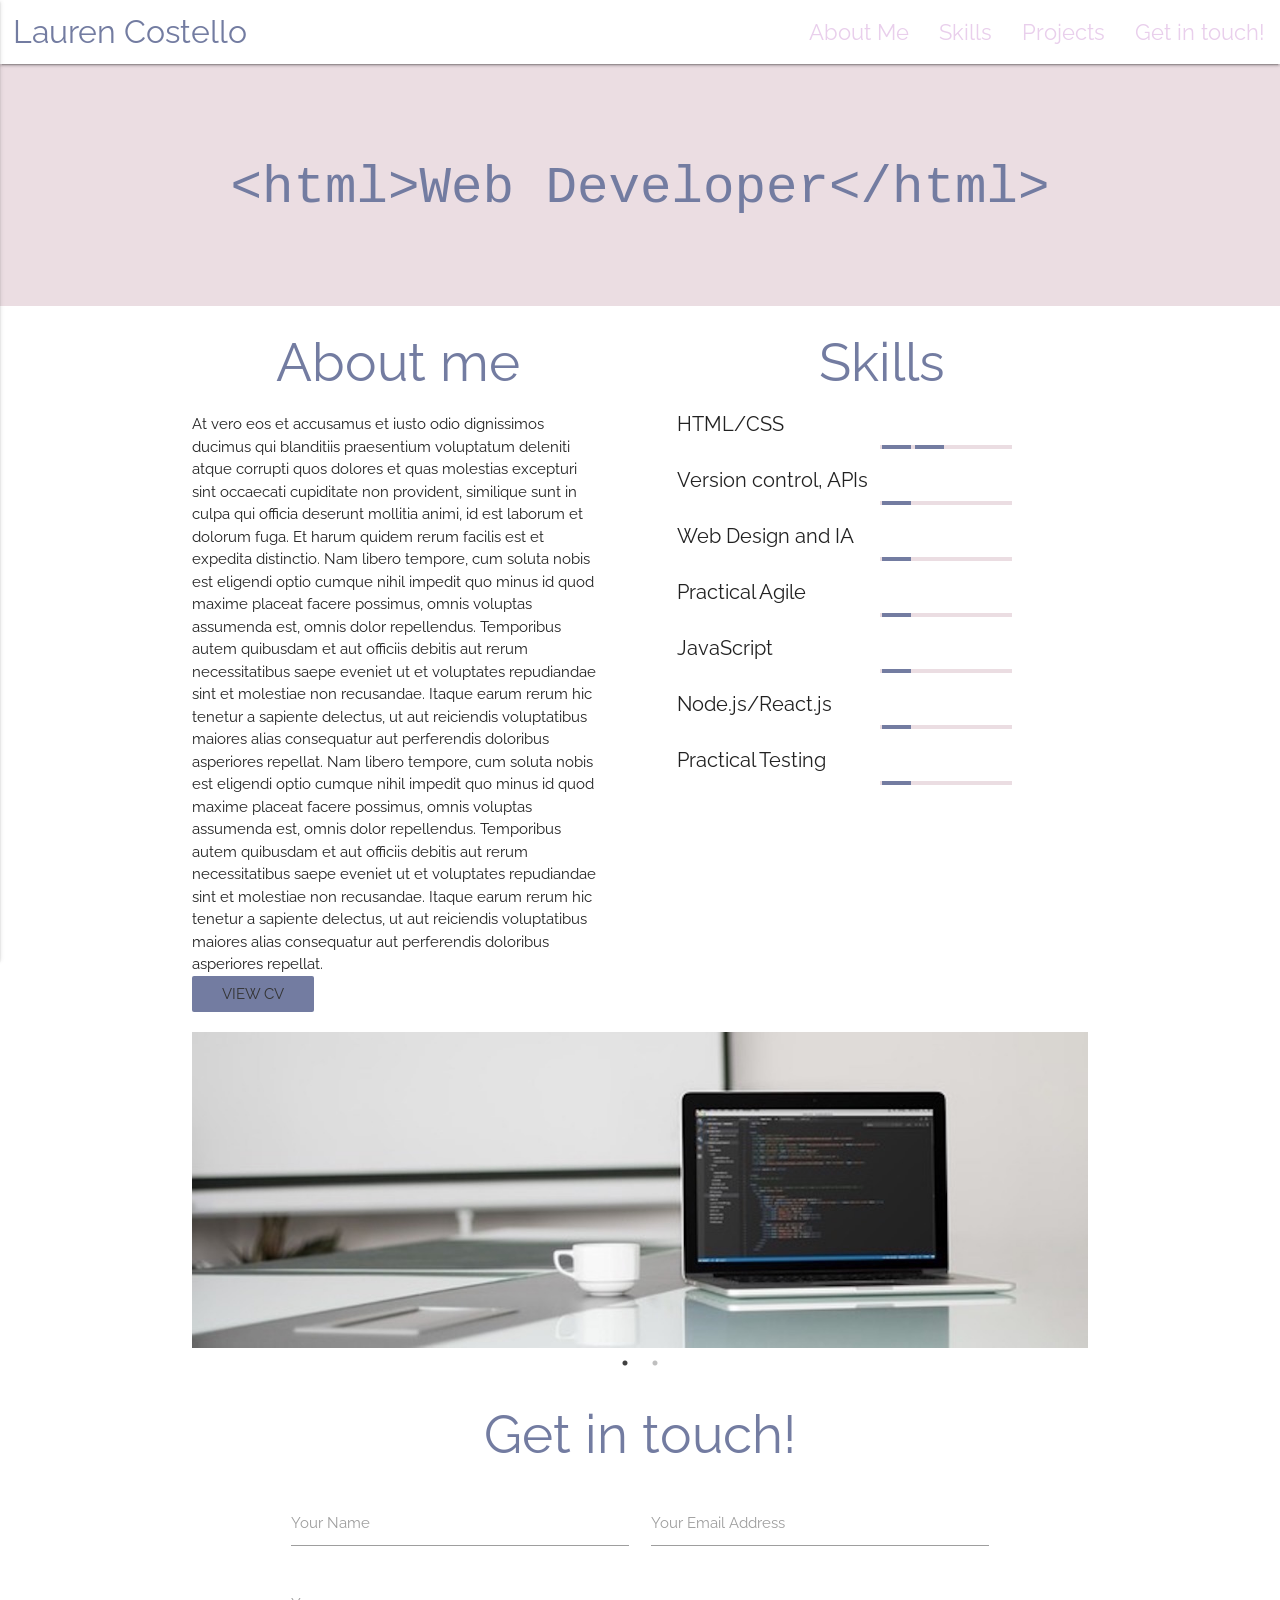
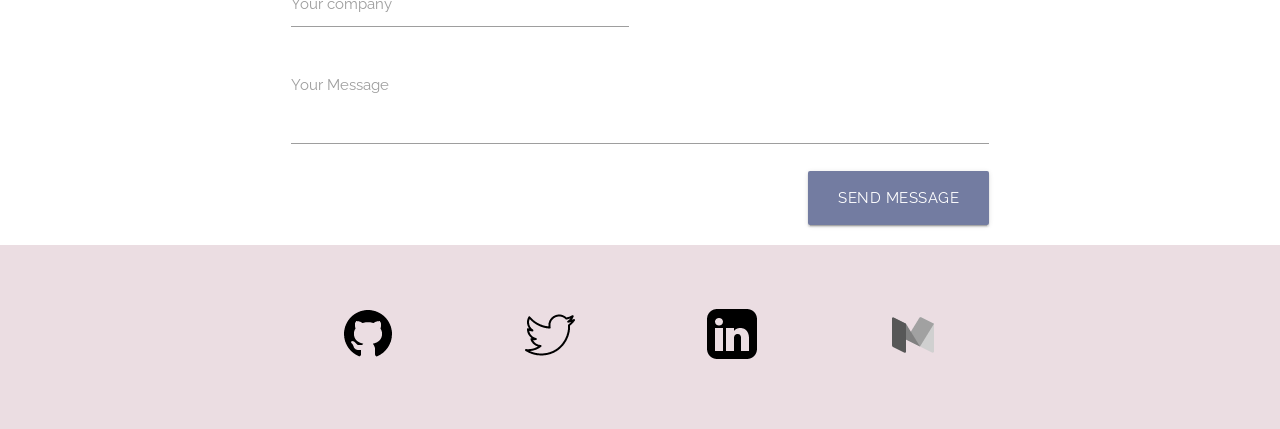
<file: index.html>
<!DOCTYPE html>
<html>

<head>
  <!--Import Google Icon Font-->
  <link href="http://fonts.googleapis.com/icon?family=Material+Icons" rel="stylesheet">
  <!--Import materialize.css-->
  <link type="text/css" rel="stylesheet" href="css/materialize.css" media="screen,projection" />
  <link rel="stylesheet" type="text/css" href="css/slick.css"/>
  <link rel="stylesheet" type="text/css" href="css/slick-theme.css"/>
  <!-- Import my custom index stylesheet -->
  <link rel="stylesheet" type="text/css" href="css/main.css">
  <!--Let browser know website is optimized for mobile-->
  <meta name="viewport" content="width=device-width, initial-scale=1.0" />
  <!--google font-->
  <link href='https://fonts.googleapis.com/css?family=Raleway' rel="stylesheet" type='text/css'>

  <title> Lauren's CV </title>

</head>
<!--beginning of nav bar-->

<body>
  <!-- The navbar - The <a> elements are used to jump to a section in the scrollable area -->
  <div class="navbar-fixed">
    <nav>
      <div class="nav-wrapper">
        <a href="#!" class="brand-logo">Lauren Costello</a>
        <a href="#" data-activates="mobile-demo" class="button-collapse"><i class="material-icons">menu</i></a>
        <ul class="right hide-on-med-and-down">
          <li><a href="sass.html">About Me</a></li>
          <li><a href="badges.html">Skills</a></li>
          <li><a href="collapsible.html">Projects</a></li>
          <li><a href="mobile.html">Get in touch!</a></li>
        </ul>
        <ul class="side-nav" id="mobile-demo">
          <li><a href="sass.html">About Me</a></li>
          <li><a href="badges.html">Skills</a></li>
          <li><a href="collapsible.html">Projects</a></li>
          <li><a href="mobile.html">Get in touch!</a></li>
        </ul>
      </div>
    </nav>
  </div>


  <!--start of banner-->
  <section id="home" class="home">
    <h1>
      <pre><code><xmp><html>Web Developer</html></xmp></code></pre>
    </h1>
  </section>
  <!--end of bannner-->


  <!-- start of Section 1 -->
  <section class="container">
    <div class="row">
      <div class="col l6 m12 s12 padRight" id="aboutme">
        <h2>About me</h2>
        <p> At vero eos et accusamus et iusto odio dignissimos ducimus qui blanditiis praesentium voluptatum deleniti atque corrupti
          quos dolores et quas molestias excepturi sint occaecati cupiditate non provident, similique sunt in culpa qui officia
          deserunt mollitia animi, id est laborum et dolorum fuga. Et harum quidem rerum facilis est et expedita distinctio.
          Nam libero tempore, cum soluta nobis est eligendi optio cumque nihil impedit quo minus id quod maxime placeat facere
          possimus, omnis voluptas assumenda est, omnis dolor repellendus. Temporibus autem quibusdam et aut officiis debitis
          aut rerum necessitatibus saepe eveniet ut et voluptates repudiandae sint et molestiae non recusandae. Itaque earum
          rerum hic tenetur a sapiente delectus, ut aut reiciendis voluptatibus maiores alias consequatur aut perferendis
          doloribus asperiores repellat. Nam libero tempore, cum soluta nobis est eligendi optio cumque nihil impedit quo
          minus id quod maxime placeat facere possimus, omnis voluptas assumenda est, omnis dolor repellendus. Temporibus
          autem quibusdam et aut officiis debitis aut rerum necessitatibus saepe eveniet ut et voluptates repudiandae sint
          et molestiae non recusandae. Itaque earum rerum hic tenetur a sapiente delectus, ut aut reiciendis voluptatibus
          maiores alias consequatur aut perferendis doloribus asperiores repellat.</p>
        <a class="waves-effect waves-teal btn-flat">View CV</a>
      </div>

      <div class="col l6 m12 s12 padLeft" id="skills">
        <h2> Skills </h2>
        <h5>HTML/CSS</h5>
        <div class="skill-bar">
          <div class="skill-rate-on"></div>
          <div class="skill-rate-on"></div>
          <div class="skill-rate-off"></div>
          <div class="skill-rate-off"></div>
        </div>

        <h5>Version control, APIs</h5>
        <div class="skill-bar">
          <div class="skill-rate-on"></div>
          <div class="skill-rate-off"></div>
          <div class="skill-rate-off"></div>
          <div class="skill-rate-off"></div>
        </div>

        <h5>Web Design and IA</h5>
        <div class="skill-bar">
          <div class="skill-rate-on"></div>
          <div class="skill-rate-off"></div>
          <div class="skill-rate-off"></div>
          <div class="skill-rate-off"></div>
        </div>

        <h5>Practical Agile</h5>
        <div class="skill-bar">
          <div class="skill-rate-on"></div>
          <div class="skill-rate-off"></div>
          <div class="skill-rate-off"></div>
          <div class="skill-rate-off"></div>
        </div>

        <h5>JavaScript </h5>
        <div class="skill-bar">
          <div class="skill-rate-on"></div>
          <div class="skill-rate-off"></div>
          <div class="skill-rate-off"></div>
          <div class="skill-rate-off"></div>
        </div>

        <h5>Node.js/React.js</h5>
        <div class="skill-bar">
          <div class="skill-rate-on"></div>
          <div class="skill-rate-off"></div>
          <div class="skill-rate-off"></div>
          <div class="skill-rate-off"></div>
        </div>

        <h5>Practical Testing </h5>
        <div class="skill-bar">
          <div class="skill-rate-on"></div>
          <div class="skill-rate-off"></div>
          <div class="skill-rate-off"></div>
          <div class="skill-rate-off"></div>
        </div>
      </div>
    </div>
  </section>
  <!--end of section 1-->


  <!--Section 2-->
  <!--<h2> Projects</h2>
  <div class="my-slider">
    <ul>
      <li><img class="project1" src="img/demo.jpeg" alt="demo"></li>
      <li>Another slide</li>
      <li>My last slide</li>
    </ul>
  </div>-->
  <section class="container">
    <div class="images">
      <img src="img/placeit.jpg">
      <img src="img/placeit.jpg">
    </div>
  </section>
  <!--End of section 2-->

  <!--Section 3-->
  <section class="container">
    <div id="Getintouch">
      <div class="row">
        <div class="col m10 offset-m1 s12">
          <h2 class="center-align">Get in touch!</h2>
            <form class="col s12">
              <div class="input-field col m6 s12">
                <input id="first_name" type="text" class="validate">
                <label for="first_name">Your Name</label>
              </div>
              <div class="input-field col m6 s12">
                <input id="email" type="email" class="validate" required>
                <label for="email">Your Email Address</label>
              </div>
              <div class="input-field col m6 s12">
                <input id="company" type="text" class="validate">
                <label for="company">Your company</label>
              </div> 
              <div class="input-field col s12">
                <textarea id="message" class="materialize-textarea"></textarea>
                <label for="message">Your Message</label>
              </div>
              <div class="col m12">
                <p class="right-align"><button class="btn btn-large waves-effect waves-light" type="button" name="action">Send Message</button></p>
              </div>
            </form>
        </div>
      </div>
    </div>
  </section>
  <!--End of section 3-->

  <!-- beginning of footer-->
  <footer>
    <a href="https://github.com/lcostello">
      <img class="icon" src="img/GitHub.png" alt="Github">
    </a>
    <a href="https://twitter.com/lcostello89?lang=en">
      <img class="icon" src="img/Twitter.png" alt="Twitter">
    </a>
    <a href="https://uk.linkedin.com/in/lauren-costello-875101103">
      <img class="icon" src="img/LinkedIn.png" alt="LinkedIn">
    </a>
    <a href="https://medium.com/@llhcostello">
      <img class="icon" src="img/Medium.png" alt="Medium">
    </a>
  </footer>
  <!--end of footer-->
    <!--Import jQuery before materialize.js-->
    <script type="text/javascript" src="js/jquery-3.1.1.min.js"></script>
    <script type="text/javascript" src="js/materialize.js"></script>
    <script src="js/slick.js"></script>
    <script src="js/index.js"></script>

  </body>

</html>
</file>
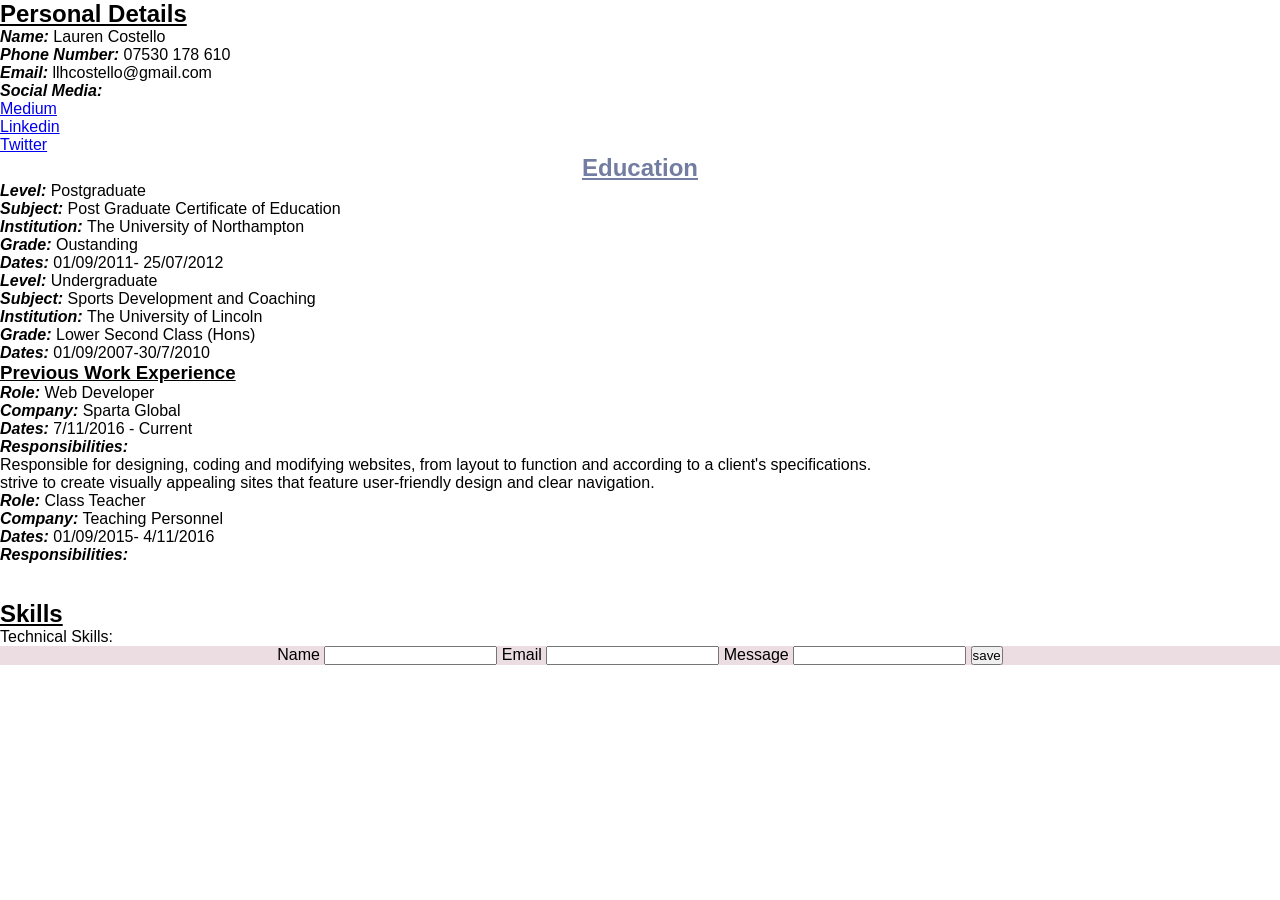
<file: cv.html>
<!DOCTYPE html>
<html>
  <head>
    <link rel="stylesheet" href="main.css">
    <title> Lauren's CV </title>
  </head>

  <body>
    <!--personal detail section-->
    <section>
      <h1><u>Personal Details</u></h1>
      <p> <strong><em> Name: </em></strong> Lauren Costello </p>
      <p> <strong><em> Phone Number:</em></strong> 07530 178 610 </p>
      <p> <strong><em> Email: </em></strong> llhcostello@gmail.com </p>
      <!--insert picture here-->
      <p> <strong><em> Social Media: </em></strong></p>
        <ul class="unorderedlist">
            <li><a href="https://medium.com/@llhcostello"> Medium</a></li>
            <li><a href="https://uk.linkedin.com/in/lauren-costello-875101103">Linkedin </a></li>
            <li><a href="https://twitter.com/lcostello89">Twitter </a></li>
        </ul>
    </section>
    <!--end personal detail section-->

    <!--education section-->
   <section>
      <h2><u>Education</u></h2>
      <div>
        <p> <strong><em> Level: </em></strong> Postgraduate </p>
        <p> <strong><em> Subject: </em></strong> Post Graduate Certificate of Education</p>
        <p> <strong><em> Institution: </em></strong> The University of Northampton</p>
        <p> <strong><em> Grade: </em></strong> Oustanding </p>
        <time> <strong><em> Dates: </em></strong> 01/09/2011- 25/07/2012</time>
      </div>
      <div>
        <p> <strong><em> Level: </em></strong> Undergraduate </p>
        <p> <strong><em> Subject: </em></strong> Sports Development and Coaching</p>
        <p> <strong><em> Institution: </em></strong> The University of Lincoln </p>
        <p> <strong><em> Grade: </em></strong> Lower Second Class (Hons) </p>
        <time> <strong><em> Dates: </em></strong> 01/09/2007-30/7/2010 </time>
      </div> 
    <!--end education section-->
    </section>
    <!-- previous jobs section-->
    <section>
      <h3><u>Previous Work Experience</u></h3>
      <div>
        <p> <strong><em> Role:</em></strong> Web Developer</p>
        <p> <strong><em> Company:</em></strong> Sparta Global</p>
        <time> <strong><em> Dates:</em></strong> 7/11/2016 - Current</time>
        <p> <strong><em> Responsibilities: </em></strong> </p>
      </div>
      <div>
        <ul class="unorderedlist">
          <li> Responsible for designing, coding and modifying websites,
          from layout to function and according to a client's specifications. </li>
          <li> strive to create visually appealing sites that feature user-friendly
          design and clear navigation.</li>
        </ul>
      </div>
      <div>
        <p> <strong><em> Role:</em></strong> Class Teacher </p>
        <p> <strong><em> Company:</em></strong> Teaching Personnel</p>
        <time> <strong><em> Dates:</em></strong> 01/09/2015- 4/11/2016 </time>
        <p> <strong><em> Responsibilities: </em></strong> </p>
      </div>
      <div>
        <ul class="unorderedlist">
          <li> </li>
          <li> </li>
        </ul>
      </div>
    </section>
    <!-- end of previous jobs section-->
    <section>
     <header> 
       <h1><u>Skills</u></h1>
       <p> Technical Skills:</p>
     </header>
     <div>


    </div>
    </section>
    <footer>
      <form method="post" action= "http://lacedeamon.spartaglobal.com/contactform">
       <label for ="name">Name</label>
       <input type="text" name="name" id="name">

       <label for="email">Email </label>
       <input type="email" name="email" id="email">

       <input type="hidden" name="addressee">

       <label for="message"> Message </label>
       <input type="text" name="message" id="message"> 

       <input type="submit" value="save">
      </form>
    </footer>
  </body>
</html>
</file>
<file: css/main.css>
* {
	padding: 0;
	margin: 0;
	box-sizing: border-box;
	font-family: 'Raleway', sans-serif;
}

body { 
	width: 100%;
	position: relative;
}


nav {
	background-color: #ffffff;
}

nav ul a {
	color: #E9CFEC;
	font-size: 22px;
}

.brand-logo {
	color: #737CA1 !important;
	padding-left: 1% !important;
}

.button-collapse {
	color: #E9CFEC !important;
}

.padLeft {
	padding-left: 4% !important;
}

.padRight {
	padding-right: 4% !important;
}


.waves-effect {
	background-color: #737CA1 ;
}

nav {
	position:relative;
}

.highlight {
	color: #737CA1;
	font-weight: bold;
}

.home {
	width: 100%;
	background-color:#EBDDE2;
	text-align: center;
	position: relative;
	padding: 5%;
}

.home h1 {
	color: #737CA1;
	font-size:350%;
	vertical-align: middle;
}

pre code xmp {
	font-family: "Courier 10 Pitch", Courier, monospace;
}

h2 {
	font-family: 'Raleway', sans-serif;
	text-align: center;
	color: #737CA1
}

p {
	font-family: 'Raleway', sans-serif;
}

h5 { 

	font-size: 20px;

 }

.skill-bar {
    background: #EBDDE2;
    display: table;
    height: 4px;
    width: 32%;
    margin: 10px -2px 20px -2px;
    position: relative;
    left: 50%;
}

.skill-bar .skill-rate-on {
    background: #737CA1;
}

.skill-rate-on, .skill-rate-off {
    display: table-cell;
    border-left: 2px solid #EBDDE2;
    border-right: 2px solid #EBDDE2;
}



footer {
	text-align: center;
	background-color: #EBDDE2 ;
}

.icon {
	padding: 5%;
} 


@media only screen and (max-width: 900px) {

	.home h1 {
		font-size:200%;
	}
}

@media only screen and (max-width: 720px) {

	.home h1 {
		font-size:190%;
	}
}

@media only screen and (max-width: 580px) {

	.home h1 {
		font-size:150%;
	}
}
</file>
<file: main.css>
* {
	padding: 0;
	margin: 0;
	box-sizing: border-box;
	font-family: 'Raleway', sans-serif;
}

body { 
	width: 100%;
	position: relative;
}


nav {
	background-color: #ffffff;
}

nav ul a {
	color: #E9CFEC;
	font-size: 22px;
}

.brand-logo {
	color: #737CA1 !important;
	padding-left: 1% !important;
}

.button-collapse {
	color: #E9CFEC !important;
}

.padLeft {
	padding-left: 4% !important;
}

.padRight {
	padding-right: 4% !important;
}


.waves-effect {
	background-color: #737CA1 ;
}

nav {
	position:relative;
}

.highlight {
	color: #737CA1;
	font-weight: bold;
}

.home {
	width: 100%;
	background-color:#EBDDE2;
	text-align: center;
	position: relative;
	padding: 5%;
}

.home h1 {
	color: #737CA1;
	font-size:350%;
	vertical-align: middle;
}

pre code xmp {
	font-family: "Courier 10 Pitch", Courier, monospace;
}

h2 {
	font-family: 'Raleway', sans-serif;
	text-align: center;
	color: #737CA1
}

p {
	font-family: 'Raleway', sans-serif;
}

h5 { 

	font-size: 20px;

 }

.skill-bar {
    background: #EBDDE2;
    display: table;
    height: 4px;
    width: 32%;
    margin: 10px -2px 20px -2px;
    position: relative;
    left: 50%;
}

.skill-bar .skill-rate-on {
    background: #737CA1;
}

.skill-rate-on, .skill-rate-off {
    display: table-cell;
    border-left: 2px solid #EBDDE2;
    border-right: 2px solid #EBDDE2;
}

footer {
	text-align: center;
	background-color: #EBDDE2 ;
}

.icon {
	padding: 5%;
} 


@media only screen and (max-width: 900px) {

	.home h1 {
		font-size:200%;
	}
}

@media only screen and (max-width: 720px) {

	.home h1 {
		font-size:190%;
	}
}

@media only screen and (max-width: 580px) {

	.home h1 {
		font-size:150%;
	}
}
</file>
